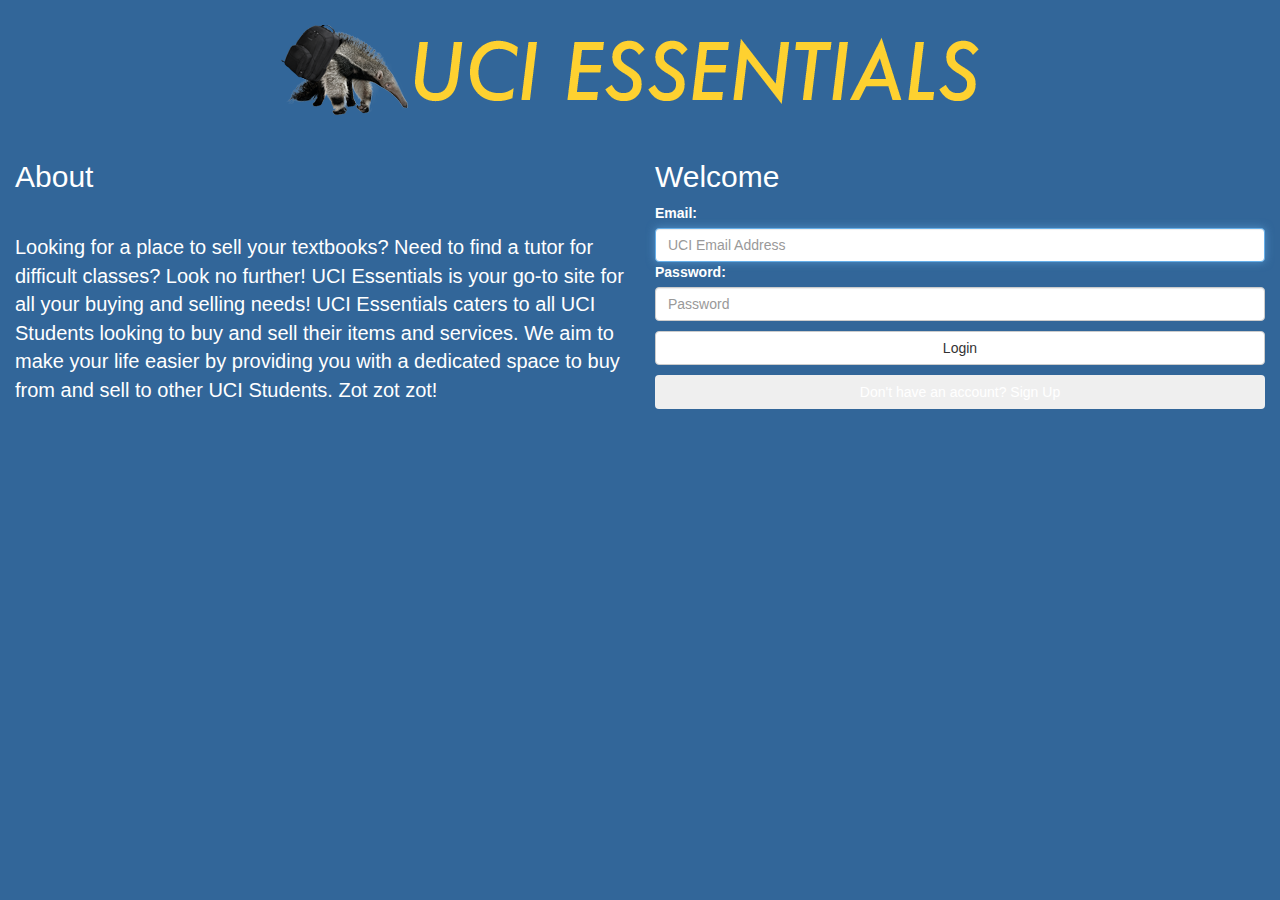
<file: index.html>
<!DOCTYPE html>
<html>
    
    <head> <link href="./style.css" type="text/css" rel="stylesheet" > 
    <img src="logo.png" style="display: block; margin: auto; padding: 25px">

    </head>
    
    <title>UCI Essentials</title>
    <meta charset="utf-8">
    <meta name="viewport" content="width=device-width, initial-scale=1">
    <link rel="stylesheet" href="http://maxcdn.bootstrapcdn.com/bootstrap/3.3.4/css/bootstrap.min.css">
    <script src="https://ajax.googleapis.com/ajax/libs/jquery/1.11.3/jquery.min.js"></script>
    <script src="http://maxcdn.bootstrapcdn.com/bootstrap/3.3.4/js/bootstrap.min.js"></script>
    
    <body style="background-color:#326699; color: white">
        <div class="container-fluid">
            

            <div class="row">
                <div class="col-md-6" > 
                    <h2>About</h2>
                    <p style="font-size: 20px; padding-top: 30px">
                        Looking for a place to sell your textbooks? Need to find a tutor for difficult classes? Look no further! UCI Essentials is your go-to site for all your buying and selling needs! UCI Essentials caters to all UCI Students looking to buy and sell their items and services. We aim to make your life easier by providing you with a dedicated space to buy from and sell to other UCI Students. Zot zot zot!
                    </p>
                </div>
                
                <div class="col-md-6"> 
                    <h2 style="padding: 15 px">Welcome</h2>
                    
                    <form class="form-signin">
                         <label for="email">Email:</label>
                        
                        <input type="text" class="form-control" name="email" placeholder="UCI Email Address" required="" autofocus="" />
                        
                        <label for="pwd">Password:</label>
                        
                        <input type="password" class="form-control" name="password" placeholder="Password" required=""/>   
                        
                         <button class="btn btn-md btn-default btn-block" type="button" style="margin-top:10px">Login</button>  
                        
                       <button class="btn btn-md btn-basic btn-block" type="button" onclick="window.open('sign_up.html')"style="margin-top:10px">Don't have an account? Sign Up</button>  


                        

                     
                    </form>

                </div>
                
            
                
                    
                
            </div>
            
            
            
            
        </div>
    </body>




</html>
</file>
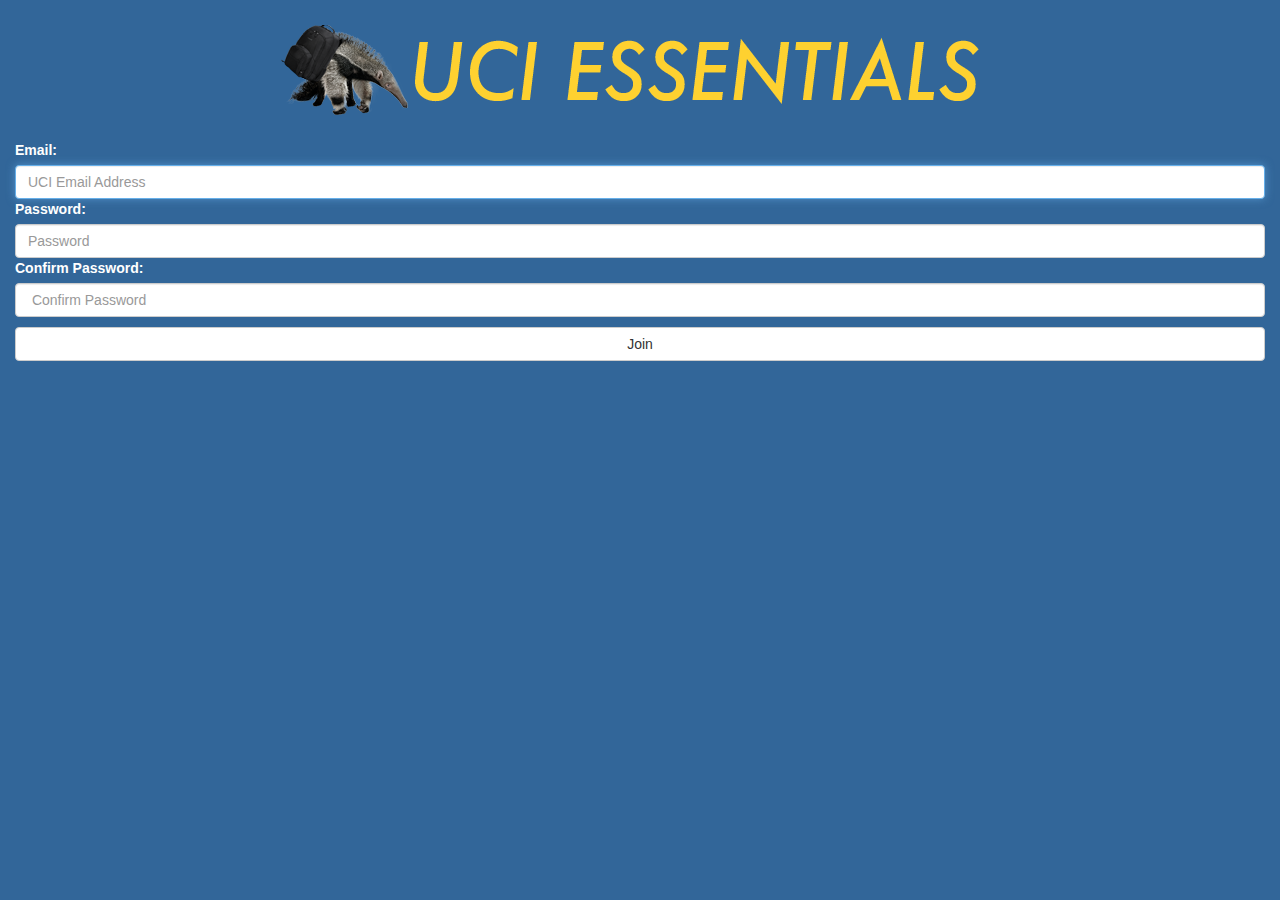
<file: sign_up.html>
<!DOCTYPE html>
<html>
    
    <title> Sign Up </title>
    
    <head>
    
     <img src="logo.png" style="display: block; margin: auto; padding: 25px">

    </head>
    
    
    
    <meta charset="utf-8">
    <meta name="viewport" content="width=device-width, initial-scale=1">
    <link rel="stylesheet" href="http://maxcdn.bootstrapcdn.com/bootstrap/3.3.4/css/bootstrap.min.css">
    <script src="https://ajax.googleapis.com/ajax/libs/jquery/1.11.3/jquery.min.js"></script>
    <script src="http://maxcdn.bootstrapcdn.com/bootstrap/3.3.4/js/bootstrap.min.js"></script>
    
    
    <body style="background-color: #326699; color: white">
        
        <div class="container-flud">
            <div class="col-md-12">
                <form class="form_sign_up">
                    <label for="email"> Email: </label>
                    
                    <input type="text" class="form-control" name="email" placeholder="UCI Email Address" required="" autofocus="" />
                    
                     <label for="pwd1">Password:</label>
                        
                        <input type="password" class="form-control" name="password" placeholder="Password" required=""/>   
                    
                     <label for="pwd2"> Confirm Password:</label>
                        
                        <input type="password" class="form-control" name="password" placeholder=" Confirm Password" required=""/>
                    
                    
                    <button class="btn btn-md btn-default btn-block" type="button" style="margin-top:10px"> Join </button>
                    
                    
                </form>
            </div>
        </div>
        
        
        
    
    </body>
    
    
    
    
    
    
    

</html>
</file>
<file: style.css>
body

{
    background-color: whitesmoke;
    background-position: top;
    background-attachment: fixed;
}

.col-md-6
{
}


.form-signin
{
    padding-bottom: 30px;
    
}


.form-control
{
  
}
</file>
